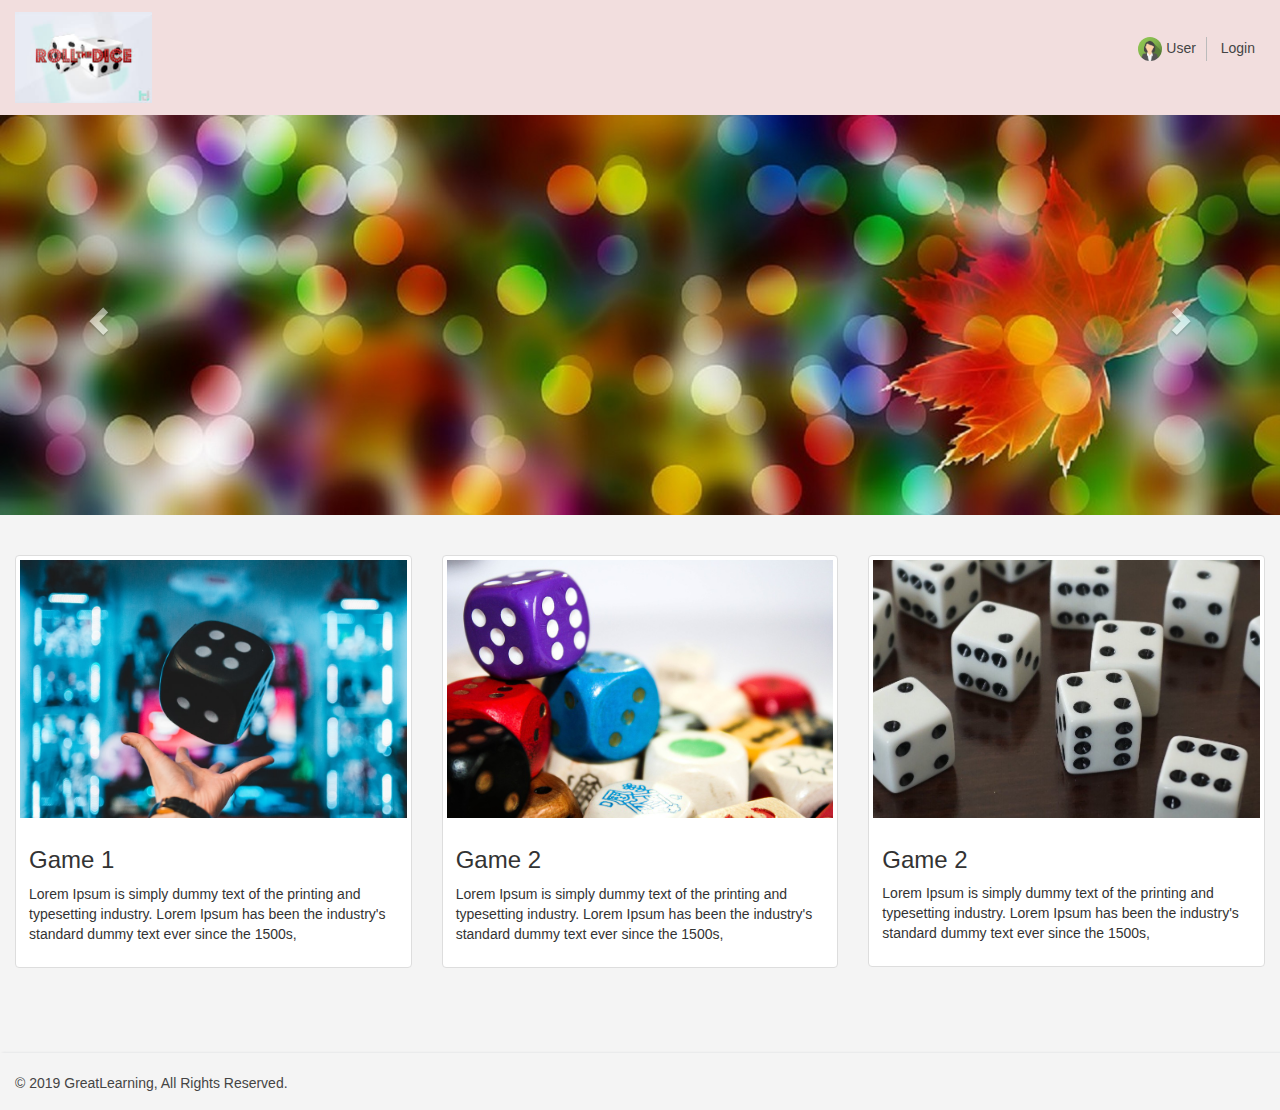
<file: GreatLearning/index.html>
<!DOCTYPE html>
<html lang="en">
    <head>
        <meta charset="utf-8">
        <meta http-equiv="X-UA-Compatible" content="IE=edge">
        <meta name="viewport" content="width=device-width, initial-scale=1">

        <title>Roll The Dice - Login Dashboard</title>

        <!-- Bootstrap -->
        <link rel="stylesheet" href="https://maxcdn.bootstrapcdn.com/bootstrap/3.3.7/css/bootstrap.min.css" >
        <link rel="stylesheet" href="styles/style.css" >
        <!--[if lt IE 9]>
        <script src="https://oss.maxcdn.com/html5shiv/3.7.3/html5shiv.min.js"></script>
        <script src="https://oss.maxcdn.com/respond/1.4.2/respond.min.js"></script>
        <![endif]-->
    </head>
    <body>
        <div class="container-fluid">
            <header>
                <div class="col-md-2">
                    <a href="#default" class="logo">
                        <img src="images/logo.jpg" alt"roll a dice logo" />
                    </a>
                </div>
                <div class="col-md-10">
                    <ul class="user-container pull-right">
                        <li>
                             <a href="#!">
                                <img src="images/img_avatar1.png" alt="User-Profile-Image" />
                                <span>User</span>
                            </a>
                        </li>
                        <li>
                            <a href="#!" data-toggle="modal" data-target="#myModal">
                                Login
                            </a>
                        </li>
                    </ul>
                </div>
            </header>
            <section>
                <div id="carousel-example-generic" class="carousel slide" data-ride="carousel">
                   

                    <!-- Wrapper for slides -->
                    <div class="carousel-inner" role="listbox">
                        <div class="item active">
                            <img src="images/banner2.jpg" alt="...">
                        </div>
                        <div class="item">
                            <img src="images/banner3.jpg" alt="...">
                        </div>
                    </div>

                    <!-- Controls -->
                    <a class="left carousel-control" href="#carousel-example-generic" role="button" data-slide="prev">
                        <span class="glyphicon glyphicon-chevron-left" aria-hidden="true"></span>
                        <span class="sr-only">Previous</span>
                    </a>
                    <a class="right carousel-control" href="#carousel-example-generic" role="button" data-slide="next">
                        <span class="glyphicon glyphicon-chevron-right" aria-hidden="true"></span>
                        <span class="sr-only">Next</span>
                    </a>
                </div>
            </section>
            <section class="service-container">
                <div class="col-sm-6 col-md-4">
                    <div class="thumbnail">
                        <img src="images/service1.jpg" alt="...">
                        <div class="caption">
                            <h3>Game 1</h3>
                            <p>Lorem Ipsum is simply dummy text of the printing and typesetting industry. Lorem Ipsum has been the industry's standard dummy text ever since the 1500s,</p>
                        </div>
                    </div>
                </div>
                <div class="col-sm-6 col-md-4">
                    <div class="thumbnail">
                        <img src="images/service2.jpg" alt="...">
                        <div class="caption">
                            <h3>Game 2</h3>
                            <p>Lorem Ipsum is simply dummy text of the printing and typesetting industry. Lorem Ipsum has been the industry's standard dummy text ever since the 1500s,</p>
                        </div>
                    </div>
                </div>
                 <div class="col-sm-6 col-md-4">
                    <div class="thumbnail">
                        <img src="images/service3.jpg" alt="...">
                        <div class="caption">
                            <h3>Game 2</h3>
                            <p>Lorem Ipsum is simply dummy text of the printing and typesetting industry. Lorem Ipsum has been the industry's standard dummy text ever since the 1500s,</p>
                        </div>
                    </div>
                </div>
            </section>
            <footer>
                <div class="col-md-12">
                    <p>© 2019 GreatLearning, All Rights Reserved.</p>
                </div>
            </footer>
        </div> <!-- ./ End of Container fluid -->

        <!-- login PopUp -->

        <div class="modal" id="myModal" class="modal fade" role="dialog">
            <div class="modal-dialog modal-md">
                <form class="modal-content">
                    <div class="modal-body">
                        <div class="imgcontainer">
                            <span type="button" class="close" data-dismiss="modal">&times;</span>
                            <img src="images/img_avatar1.png" alt="user image" class="avatar">
                        </div>

                        <div class="">
                            <label for="uname"><b>Username</b></label>
                            <input type="text" id="userName" placeholder="Enter Username" name="uname" required>

                            <label for="psw"><b>Password</b></label>
                            <input type="password" id="password" placeholder="Enter Password" name="psw" required>
                                
                            <button type="button"  id="loginForm" class="col-md-12">Login</button>
                            <label>
                                <input type="checkbox" checked="checked" name="remember"> Remember me
                            </label>
                        </div>
                    </div>
                    <div class="modal-footer">
                        <div class="">
                            <button type="button" class="btn btn-default pull-left mt-0" data-dismiss="modal">Cancel</button>
                            <span class="psw">Forgot <a href="#">password?</a></span>
                        </div>
                    </div>
                </form>
            </div>
        </div>


        <!-- jQuery (necessary for Bootstrap's JavaScript plugins) -->
        <script src="https://ajax.googleapis.com/ajax/libs/jquery/1.12.4/jquery.min.js"></script>
        <!-- Include all compiled plugins (below), or include individual files as needed -->
        <script src="https://maxcdn.bootstrapcdn.com/bootstrap/3.3.7/js/bootstrap.min.js"></script>

        <script src="scripts/script.js"></script>

        
    </body>
</html>
</file>
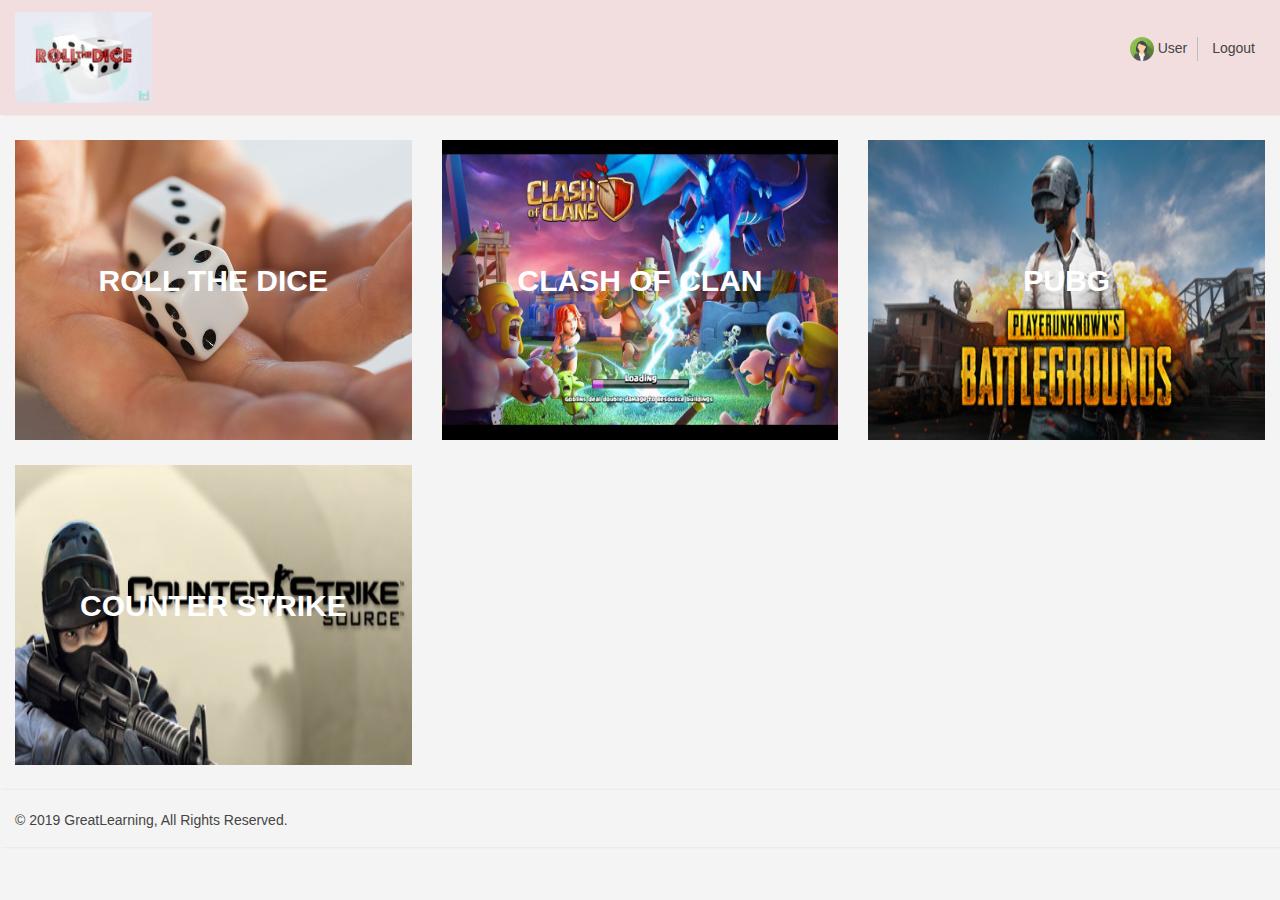
<file: GreatLearning/home.html>
<!DOCTYPE html>
<html lang="en">
    <head>
        <meta charset="utf-8">
        <meta http-equiv="X-UA-Compatible" content="IE=edge">
        <meta name="viewport" content="width=device-width, initial-scale=1">

        <title>Roll The Dice - Login Dashboard</title>

        <!-- Bootstrap -->
        <link rel="stylesheet" href="https://maxcdn.bootstrapcdn.com/bootstrap/3.3.7/css/bootstrap.min.css" >
        <link rel="stylesheet" href="styles/style.css" >
        <!--[if lt IE 9]>
        <script src="https://oss.maxcdn.com/html5shiv/3.7.3/html5shiv.min.js"></script>
        <script src="https://oss.maxcdn.com/respond/1.4.2/respond.min.js"></script>
        <![endif]-->
    </head>
    <body>
        <div class="container-fluid">
            <header>
                <div class="col-md-2">
                    <a href="#default" class="logo">
                        <img src="images/logo.jpg" alt"roll a dice logo" />
                    </a>
                </div>
                <div class="col-md-10">
                    <ul class="user-container pull-right">
                        <li>
                             <a href="#!">
                                <img src="images/img_avatar1.png" alt="User-Profile-Image" />
                                <span>User</span>
                            </a>
                        </li>
                        <li>
                            <a href="#!" id="logout">
                                Logout
                            </a>
                        </li>
                    </ul>
                </div>
            </header>
            <section class="gameType">
                <div class="col-md-4">
                    <div class="gameContainer">
                        <img src="images/rad.jpg" alt="" />
                        <p class="title">Roll the Dice</p>
                        <div class="overlay"></div>
                        <div class="button">
                            <a href="JavaScript:void();" id="rollADice"> Start the Game </a>
                        </div>
                    </div>
                </div>
                <div class="col-md-4">
                    <div class="gameContainer">
                        <img src="images/coc.jpg" alt="" />
                        <p class="title">Clash Of Clan</p>
                        <div class="overlay"></div>
                        <div class="button">
                            <a href="#"> Start the Game </a>
                        </div>
                    </div>
                </div>
                <div class="col-md-4">
                    <div class="gameContainer">
                        <img src="images/pubg.jpg" alt="" />
                        <p class="title">PubG</p>
                        <div class="overlay"></div>
                        <div class="button">
                            <a href="#"> Start the Game </a>
                        </div>
                    </div>
                </div>
                <div class="col-md-4">
                    <div class="gameContainer">
                        <img src="images/cs.jpg" alt="" />
                        <p class="title">Counter Strike</p>
                        <div class="overlay"></div>
                        <div class="button">
                            <a href="#"> Start the Game </a>
                        </div>
                    </div>
                </div>
            </section>
            <footer>
                <div class="col-md-12">
                    <p>© 2019 GreatLearning, All Rights Reserved.</p>
                </div>
            </footer>
        </div> <!-- ./ End of Container fluid -->

        <!-- login PopUp -->

        

        <!-- jQuery (necessary for Bootstrap's JavaScript plugins) -->
        <script src="https://ajax.googleapis.com/ajax/libs/jquery/1.12.4/jquery.min.js"></script>
        <!-- Include all compiled plugins (below), or include individual files as needed -->
        <script src="https://maxcdn.bootstrapcdn.com/bootstrap/3.3.7/js/bootstrap.min.js"></script>
         <script src="scripts/script.js"></script>
       
    </body>
</html>
</file>
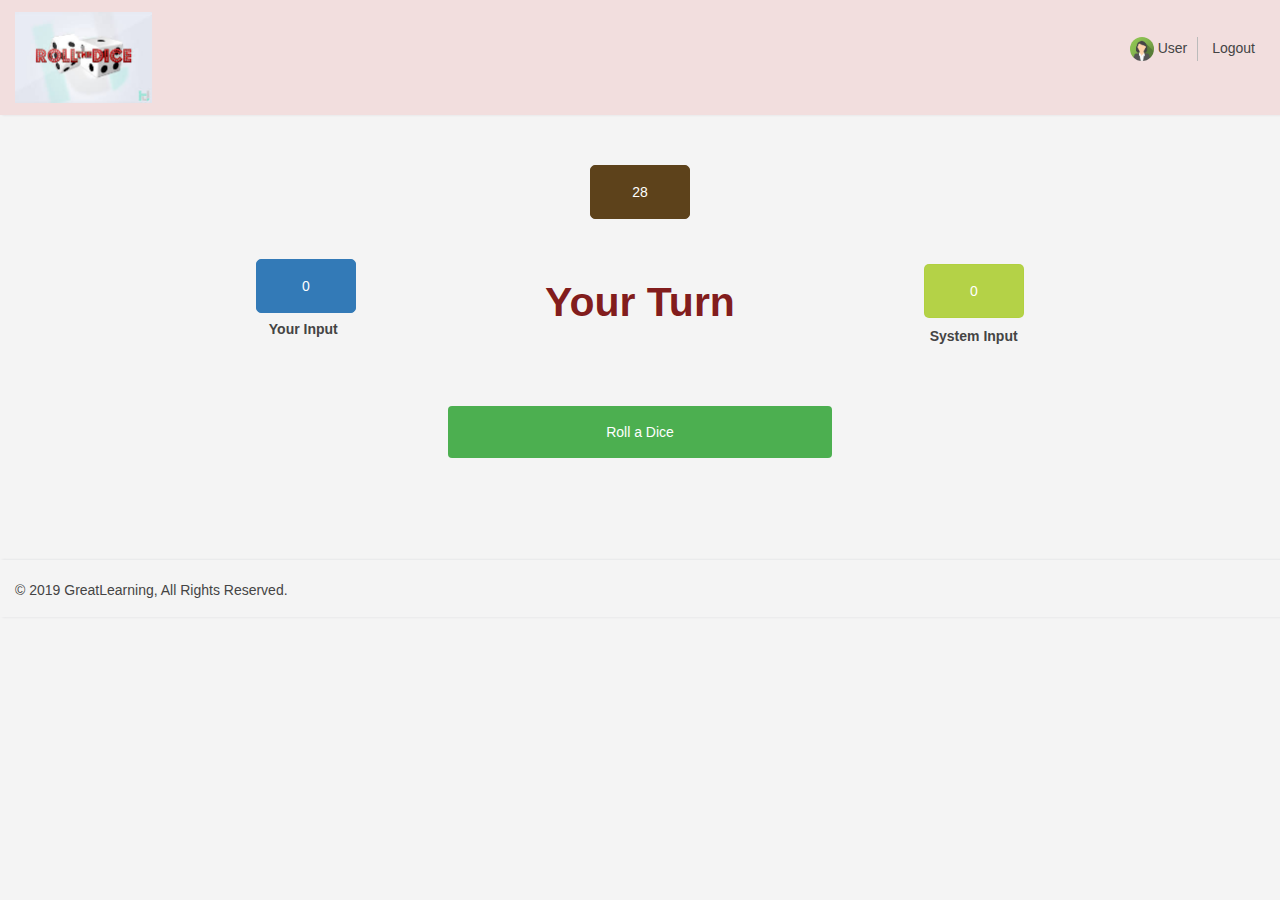
<file: GreatLearning/rollADice.html>
<!DOCTYPE html>
<html lang="en">
    <head>
        <meta charset="utf-8">
        <meta http-equiv="X-UA-Compatible" content="IE=edge">
        <meta name="viewport" content="width=device-width, initial-scale=1">

        <title>Roll The Dice - Login Dashboard</title>

        <!-- Bootstrap -->
        <link rel="stylesheet" href="https://maxcdn.bootstrapcdn.com/bootstrap/3.3.7/css/bootstrap.min.css" >
        <link rel="stylesheet" href="styles/style.css" >
        <!--[if lt IE 9]>
        <script src="https://oss.maxcdn.com/html5shiv/3.7.3/html5shiv.min.js"></script>
        <script src="https://oss.maxcdn.com/respond/1.4.2/respond.min.js"></script>
        <![endif]-->
    </head>
    <body>
        <div class="container-fluid">
            <header>
                <div class="col-md-2">
                    <a href="#default" class="logo">
                        <img src="images/logo.jpg" alt"roll a dice logo" />
                    </a>
                </div>
                <div class="col-md-10">
                    <ul class="user-container pull-right">
                        <li>
                             <a href="#!">
                                <img src="images/img_avatar1.png" alt="User-Profile-Image" />
                                <span>User</span>
                            </a>
                        </li>
                        <li>
                            <a href="#!" id="logout">
                                Logout
                            </a>
                        </li>
                    </ul>
                </div>
            </header>
            <section class="IndividualGameSection">
                <div class="numberContainer randomNumber text-center">
                    <span id="randomNumber"></span>
                </div>
                <div class="numberContainer userInputNumber text-center">
                    <span id="userInput">0</span>
                    <p>Your Input</p>
                </div>
                <div class="numberContainer systemInput text-center">
                    <span id="systemInput">0</span>
                    <p>System Input</p>
                </div>
                <div class="numberContainer text-center">
                    <button class="btn" id="rollDice" onclick="rollDice()">Roll a Dice</button>
                </div>
                <p class="turnText" id="turnText">Your Turn</p>
            </section>
            <footer>
                <div class="col-md-12">
                    <p>© 2019 GreatLearning, All Rights Reserved.</p>
                </div>
            </footer>
        </div> <!-- ./ End of Container fluid -->

        <!-- login PopUp -->

        

        <!-- jQuery (necessary for Bootstrap's JavaScript plugins) -->
        <script src="https://ajax.googleapis.com/ajax/libs/jquery/1.12.4/jquery.min.js"></script>
        <!-- Include all compiled plugins (below), or include individual files as needed -->
        <script src="https://maxcdn.bootstrapcdn.com/bootstrap/3.3.7/js/bootstrap.min.js"></script>
         <script src="scripts/script.js"></script>
       
    </body>
</html>
</file>
<file: GreatLearning/styles/style.css>
body{
    box-sizing: border-box;
    background: #f4f4f4;
    color:#444444;
}
.container-fluid{
    padding:0px;
}
header{
    width:100%;
    float:left;
    padding: 12px 0;
    box-shadow: 2px 0 2.94px 0.06px rgba(4,26,55,.16);
    background-color:#f2dede;
}
section{
    width:100%;
    float:left;
}
.logo{
    display: block;
}
.logo img{
    max-width: 100%;
    width: 75%;
}
.user-container{
    list-style-type: none;
    margin-top: 25px;
}
.user-container li{
    display: inline-block;
    border-right: 1px solid #bbb;
    padding-right: 10px;
    padding-left: 10px;
}
.user-container li:last-child{
    border:none;
}
.user-container li a img{
    max-width: 100%;
    width: 24px;
    border-radius: 50%;
}
.user-container li a{
    color:#444444;
    text-decoration: none;
}
.user-container li a:hover{
    text-decoration: none;
    color:#000;
    color: #7733FF;
}

input[type=text], input[type=password] {
  width: 100%;
  padding: 12px 20px;
  margin: 8px 0;
  display: inline-block;
  border: 1px solid #ccc;
  box-sizing: border-box;
}


button {
  background-color: #4CAF50;
  color: white;
  padding: 14px 20px;
  margin: 8px 0;
  border: none;
  cursor: pointer;
 
}

button:hover {
  opacity: 0.8;
}

.cancelbtn {
  width: auto;
  padding: 10px 18px;
  background-color: #f44336;
}

.imgcontainer {
  text-align: center;
  margin:0;
  position: relative;
}

img.avatar {
  width: 30%;
  border-radius: 50%;
}
.mt-0{
    margin-top:0px !important;
}
.service-container{
    margin:40px 0;
}
footer{
      box-shadow: 2px 0 2.94px 0.06px rgba(4,26,55,.16);
    float: left;
    width: 100%;
    clear: both;
    margin-top: 25px;
    padding: 20px 0 7px;
}
.gameContainer {
  position: relative;
    width: 100%;
    height: 300px;
    margin: 25px 0 0;
}

.gameContainer .overlay {
  position: absolute;
  top: 0;
  left: 0;
  width: 100%;
  height: 100%;
  background: rgba(0, 0, 0, 0);
  transition: background 0.5s ease;
}

.gameContainer:hover .overlay {
  display: block;
  background: rgba(0, 0, 0, .3);
}

.gameContainer img {
  position: absolute;
  max-width:100%;
  height: 300px;
  left: 0;
}

.gameContainer .title {
  position: absolute;
  width:100%;
  top: 120px;
  font-weight: 700;
  font-size: 30px;
  text-align: center;
  text-transform: uppercase;
  color: white;
  z-index: 1;
  transition: top .5s ease;
}

.gameContainer:hover .title {
  top: 90px;
}

.gameContainer .button {
  position: absolute;
  width:100%;
  top: 180px;
  text-align: center;
  opacity: 0;
  transition: opacity .35s ease;
}

.gameContainer .button a {
  width: 200px;
  padding: 12px 48px;
  text-align: center;
  color: white;
  border: solid 2px white;
  z-index: 1;
}

.gameContainer:hover .button {
  opacity: 1;
}
.IndividualGameSection {
    min-height: 420px;
    padding-top: 50px;
    position: relative;
}
.numberContainer {
    float: left;
    width: 100%;
    clear: both;
    margin-bottom: 20px;
    position: relative;
    display: block;
}
.numberContainer span {
    color: #fff;
    border: 1px solid #5d421b;
    background: #5d421b;
    padding: 16px 40px;
    border-radius: 5px;
    cursor: default;
    width: 100px;
    display: inline-block;
}
.systemInput span {
    position: absolute;
    right: 20%;
    top: 5px;
    background: #b1d03ff5;
    border-color:#b1d03ff5;
}

.userInputNumber span {
    position: absolute;
    left: 20%;
    top: 20px;
    background:#337ab7;
    border-color: #337ab7;
}
.numberContainer button{
    margin-top: 127px;
    width: 30%;
    padding: 15px 0;
    cursor: pointer;
}
.userInputNumber p{
    position: absolute;
    left: 21%;
    top: 80px;
    font-weight: bold;
}
.systemInput p {
    position: absolute;
    right: 20.5%;
    top: 67px;
    font-weight: bold;
}
.turnText {
    position: absolute;
    text-align: center;
    left: 0;
    right: 0;
    top: 158px;
    font-weight: bold;
    font-size: 41px;
    color:#7b0f0ff0;
}
</file>
